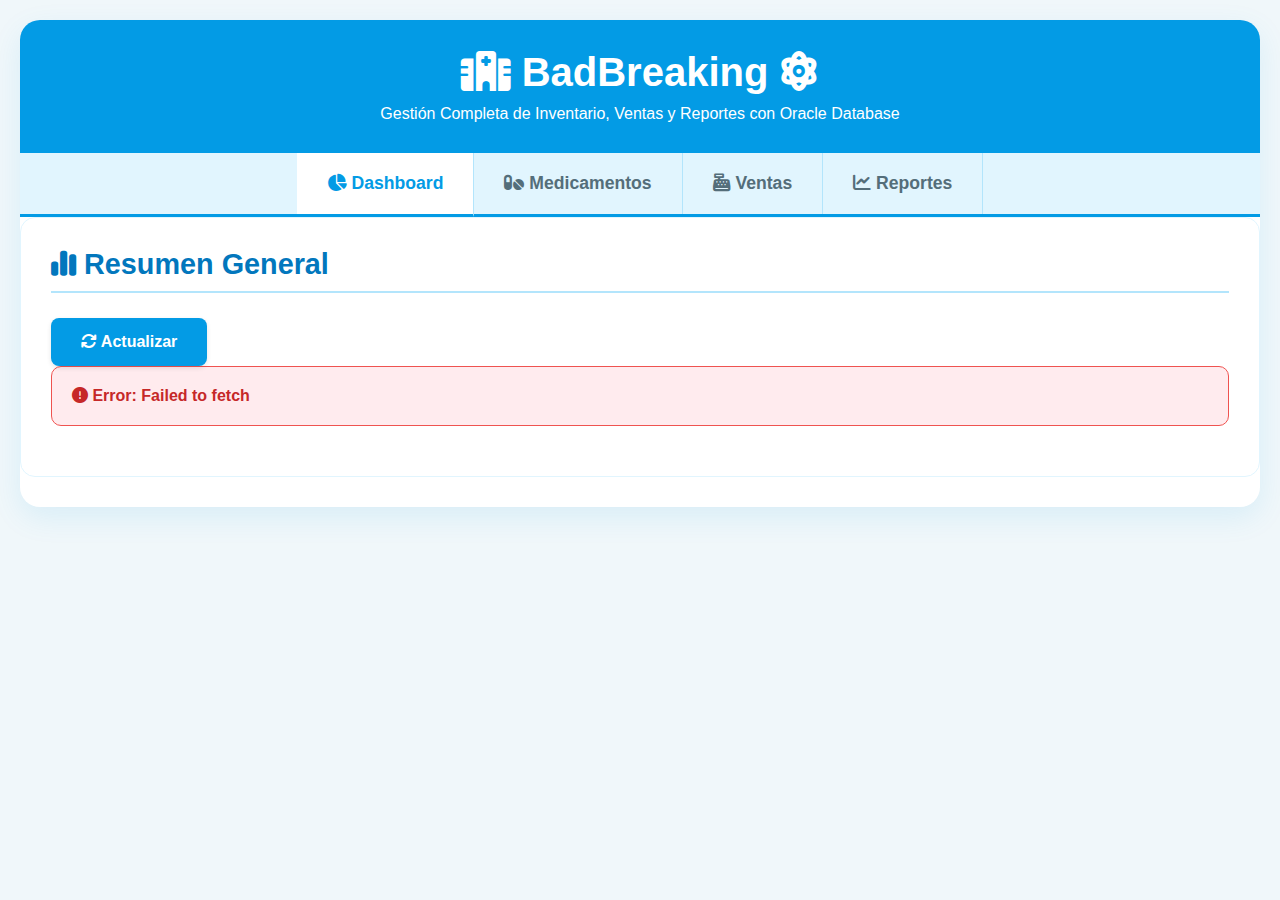
<file: src/dashboard.html>
<!DOCTYPE html>
<html lang="es">
  <head>
    <meta charset="UTF-8" />
    <meta name="viewport" content="width=device-width, initial-scale=1.0" />
    <title>Farmacia - Dashboard</title>
    <link
      rel="stylesheet"
      href="https://cdnjs.cloudflare.com/ajax/libs/font-awesome/6.4.0/css/all.min.css"
    />
    <link rel="stylesheet" href="styles.css" />
  </head>
  <body>
    <div class="container">
      <header>
        <h1>
          <i class="fa-solid fa-hospital"></i> BadBreaking
          <i class="fa-solid fa-atom"></i>
        </h1>
        <p>
          Gestión Completa de Inventario, Ventas y Reportes con Oracle Database
        </p>
      </header>
      <div class="tabs">
        <a href="dashboard.html" class="tab active"
          ><i class="fa-solid fa-chart-pie"></i> Dashboard</a
        >
        <a href="html/medicamentos.html" class="tab"
          ><i class="fa-solid fa-pills"></i> Medicamentos</a
        >
        <a href="html/ventas.html" class="tab"
          ><i class="fa-solid fa-cash-register"></i> Ventas</a
        >
        <a href="html/reportes.html" class="tab"
          ><i class="fa-solid fa-chart-line"></i> Reportes</a
        >
      </div>
      <div class="tab-content active">
        <div class="form-section">
          <h2><i class="fa-solid fa-chart-simple"></i> Resumen General</h2>
          <button class="btn" onclick="cargarResumen()">
            <i class="fa-solid fa-sync"></i> Actualizar
          </button>
          <div id="resumenResultado"></div>
        </div>
      </div>
    </div>
    <script type="module" src="js/dashboard.js"></script>
  </body>
</html>
</file>
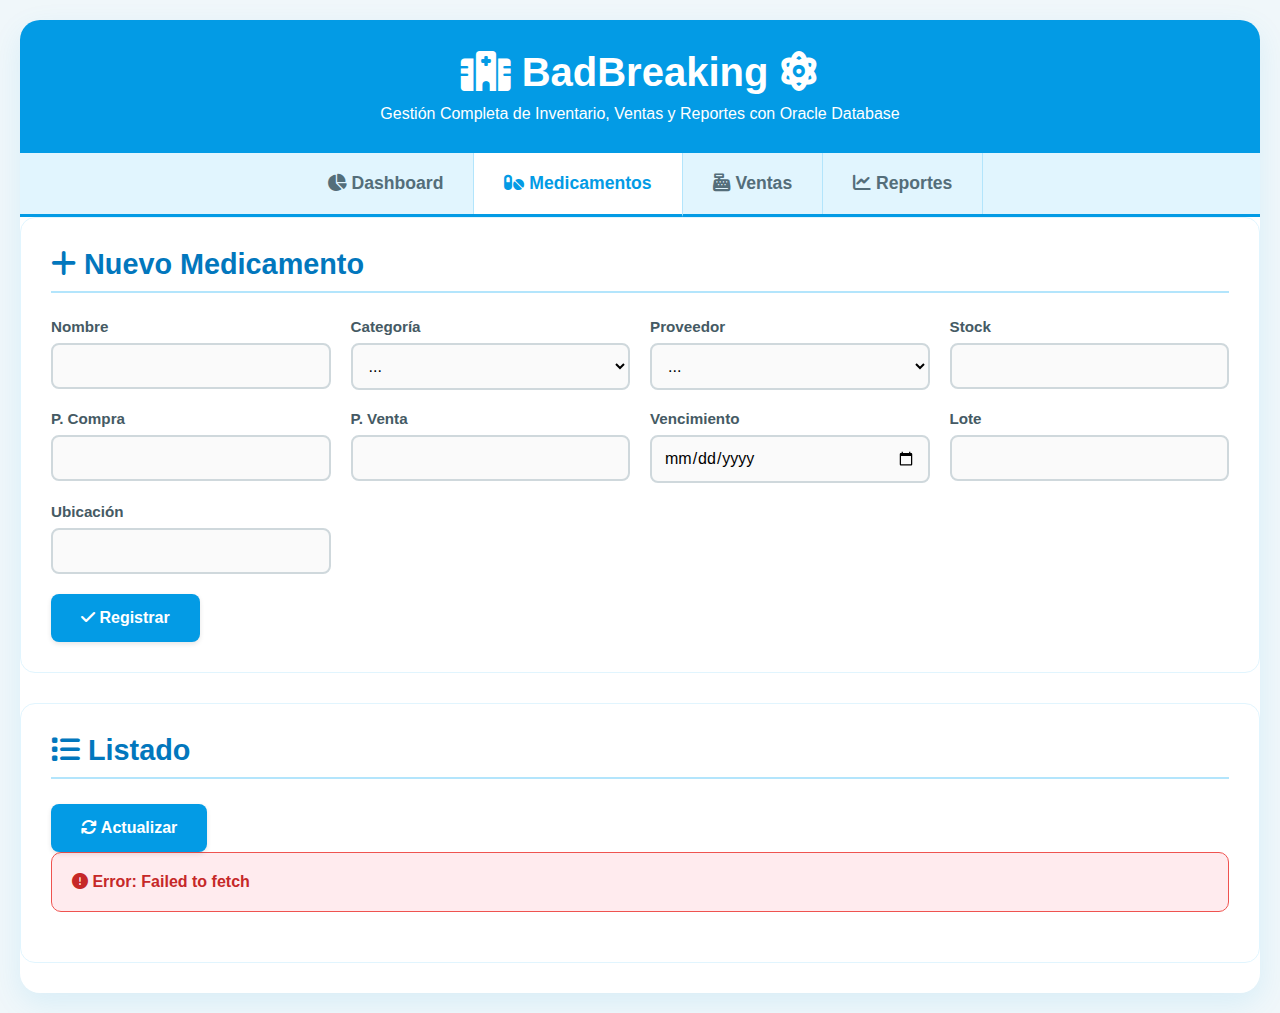
<file: src/medicamentos.html>
<!DOCTYPE html>
<html lang="es">
<head>
    <meta charset="UTF-8">
    <title>Farmacia - Medicamentos</title>
    <link rel="stylesheet" href="https://cdnjs.cloudflare.com/ajax/libs/font-awesome/6.4.0/css/all.min.css">
    <link rel="stylesheet" href="styles.css">
</head>
<body>
    <div class="container">
        <header>
            <h1><i class="fa-solid fa-hospital"></i> BadBreaking <i class="fa-solid fa-atom"></i></h1>
            <p>Gestión Completa de Inventario, Ventas y Reportes con Oracle Database</p>
        </header>
        <div class="tabs">
            <a href="dashboard.html" class="tab"><i class="fa-solid fa-chart-pie"></i> Dashboard</a>
            <a href="medicamentos.html" class="tab active"><i class="fa-solid fa-pills"></i> Medicamentos</a>
            <a href="ventas.html" class="tab"><i class="fa-solid fa-cash-register"></i> Ventas</a>
            <a href="reportes.html" class="tab"><i class="fa-solid fa-chart-line"></i> Reportes</a>
        </div>
        <div class="tab-content active">
            <div class="form-section">
                <h2><i class="fa-solid fa-plus"></i> Nuevo Medicamento</h2>
                <form onsubmit="registrarMedicamento(event)">
                    <div class="form-grid">
                        <div class="form-group"><label>Nombre</label><input type="text" name="p_nombre" required></div>
                        <div class="form-group"><label>Categoría</label><select name="p_id_categoria" id="selectCategoria" required><option value="">...</option></select></div>
                        <div class="form-group"><label>Proveedor</label><select name="p_id_proveedor" id="selectProveedor"><option value="">...</option></select></div>
                        <div class="form-group"><label>Stock</label><input type="number" name="p_stock" required></div>
                        <div class="form-group"><label>P. Compra</label><input type="number" name="p_precio_compra" step="0.01" required></div>
                        <div class="form-group"><label>P. Venta</label><input type="number" name="p_precio_venta" step="0.01" required></div>
                        <div class="form-group"><label>Vencimiento</label><input type="date" name="p_fecha_vencimiento" required></div>
                        <div class="form-group"><label>Lote</label><input type="text" name="p_lote" required></div>
                        <div class="form-group"><label>Ubicación</label><input type="text" name="p_ubicacion"></div>
                    </div>
                    <button type="submit" class="btn"><i class="fa-solid fa-check"></i> Registrar</button>
                </form>
                <div id="resultadoRegistro"></div>
            </div>
            <div class="form-section">
                <h2><i class="fa-solid fa-list"></i> Listado</h2>
                <button class="btn" onclick="cargarMedicamentos()"><i class="fa-solid fa-sync"></i> Actualizar</button>
                <div id="listadoMedicamentos"></div>
            </div>
        </div>
    </div>

    <div id="modalEditar" class="modal">
        <div class="modal-content">
            <div class="modal-header">
                <h2>Editar</h2>
                <span class="close" onclick="cerrarModal('modalEditar')">&times;</span>
            </div>
            <div id="contenidoModalEditar"></div>
        </div>
    </div>

    <!-- NUEVA MODAL PARA AGREGAR STOCK -->
    <div id="modalStock" class="modal">
    <div class="modal-content" style="max-width: 400px; text-align: center;">
        <div class="modal-header">
            <h2><i class="fa-solid fa-box-open"></i> Agregar Stock</h2>
            <span class="close" onclick="cerrarModal('modalStock')">&times;</span>
        </div>
        <div style="padding: 20px;">
            <p style="margin-bottom: 15px;">Ingrese la cantidad de unidades a añadir:</p>

            <input type="hidden" id="stockIdMedicamento">
            <input type="hidden" id="stockPrecioCompra"> <div class="form-group">
                <input type="number" id="txtCantidadStock" min="1" value="1"
                       oninput="calcularCostoStock()"
                       style="text-align: center; font-size: 1.5em; width: 50%; margin: 0 auto;">
            </div>

            <p id="lblCostoStock" style="margin-top: 15px; color: #0277bd; font-weight: bold; font-size: 1.1em;">
                Costo estimado: S/. 0.00
            </p>

            <div class="btn-group" style="justify-content: center; margin-top: 25px;">
                <button class="btn btn-success" onclick="guardarStock()"><i class="fa-solid fa-plus"></i> Añadir</button>
                <button class="btn btn-secondary" onclick="cerrarModal('modalStock')">Cancelar</button>
            </div>
        </div>
    </div>
</div>

    <script src="main.js"></script>
</body>
</html>
</file>
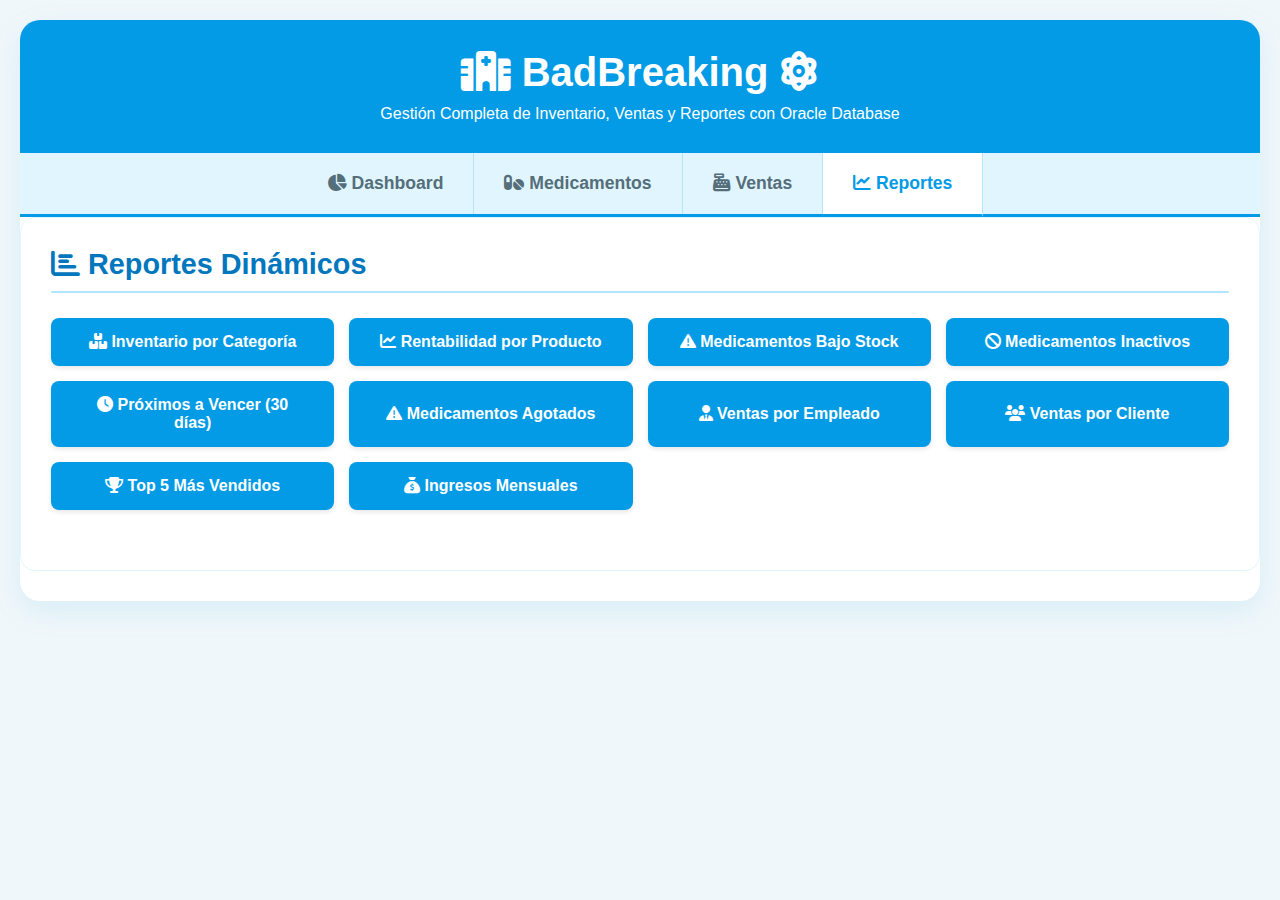
<file: src/reportes.html>
<!DOCTYPE html>
<html lang="es">
  <head>
    <meta charset="UTF-8" />
    <title>Farmacia - Reportes</title>
    <link
      rel="stylesheet"
      href="https://cdnjs.cloudflare.com/ajax/libs/font-awesome/6.4.0/css/all.min.css"
    />
    <link rel="stylesheet" href="styles.css" />
  </head>
  <body>
    <div class="container">
      <header>
        <h1>
          <i class="fa-solid fa-hospital"></i> BadBreaking
          <i class="fa-solid fa-atom"></i>
        </h1>
        <p>
          Gestión Completa de Inventario, Ventas y Reportes con Oracle Database
        </p>
      </header>
      <div class="tabs">
        <a href="dashboard.html" class="tab"
          ><i class="fa-solid fa-chart-pie"></i> Dashboard</a
        >
        <a href="medicamentos.html" class="tab"
          ><i class="fa-solid fa-pills"></i> Medicamentos</a
        >
        <a href="ventas.html" class="tab"
          ><i class="fa-solid fa-cash-register"></i> Ventas</a
        >
        <a href="reportes.html" class="tab active"
          ><i class="fa-solid fa-chart-line"></i> Reportes</a
        >
      </div>
      <div class="tab-content active">
        <div class="form-section">
          <h2><i class="fa-solid fa-chart-bar"></i> Reportes Dinámicos</h2>
          <div class="report-grid">
            <button
              class="btn"
              onclick="cargarReporte('medicamentos-por-categoria', 'Inventario por Categoría')"
            >
              <i class="fa-solid fa-boxes-stacked"></i> Inventario por Categoría
            </button>
            <button
              class="btn"
              onclick="cargarReporte('rentabilidad-productos', 'Análisis de Rentabilidad')"
            >
              <i class="fa-solid fa-chart-line"></i> Rentabilidad por Producto
            </button>
            <button
              class="btn"
              onclick="cargarReporte('auditoria-cambios', 'Medicamentos Bajo Stock (Detallado)')"
            >
              <i class="fa-solid fa-triangle-exclamation"></i> Medicamentos Bajo
              Stock
            </button>
            <button
              class="btn"
              onclick="cargarReporte('medicamentos-inactivos', 'Medicamentos Inactivos')"
            >
              <i class="fa-solid fa-ban"></i> Medicamentos Inactivos
            </button>
            <button
              class="btn"
              onclick="cargarReporte('proximos-vencer', 'Próximos a Vencer', '?dias=30')"
            >
              <i class="fa-solid fa-clock"></i> Próximos a Vencer (30 días)
            </button>
            <button
              class="btn"
              onclick="cargarReporte('sin-stock', 'Medicamentos Agotados')"
            >
              <i class="fa-solid fa-triangle-exclamation"></i> Medicamentos
              Agotados
            </button>
            <button
              class="btn"
              onclick="cargarReporte('ventas-por-empleado', 'Ventas por Empleado')"
            >
              <i class="fa-solid fa-user-tie"></i> Ventas por Empleado
            </button>
            <button
              class="btn"
              onclick="cargarReporte('ventas-por-cliente', 'Ventas por Cliente')"
            >
              <i class="fa-solid fa-users"></i> Ventas por Cliente
            </button>
            <button
              class="btn"
              onclick="cargarReporte('top-vendidos', 'Top 5 Más Vendidos')"
            >
              <i class="fa-solid fa-trophy"></i> Top 5 Más Vendidos
            </button>
            <button
              class="btn"
              onclick="cargarReporte('ingresos-mensuales', 'Ingresos Mensuales')"
            >
              <i class="fa-solid fa-sack-dollar"></i> Ingresos Mensuales
            </button>
          </div>
          <div id="resultadosReportes"></div>
        </div>
      </div>
    </div>
    <script src="main.js"></script>
  </body>
</html>
</file>
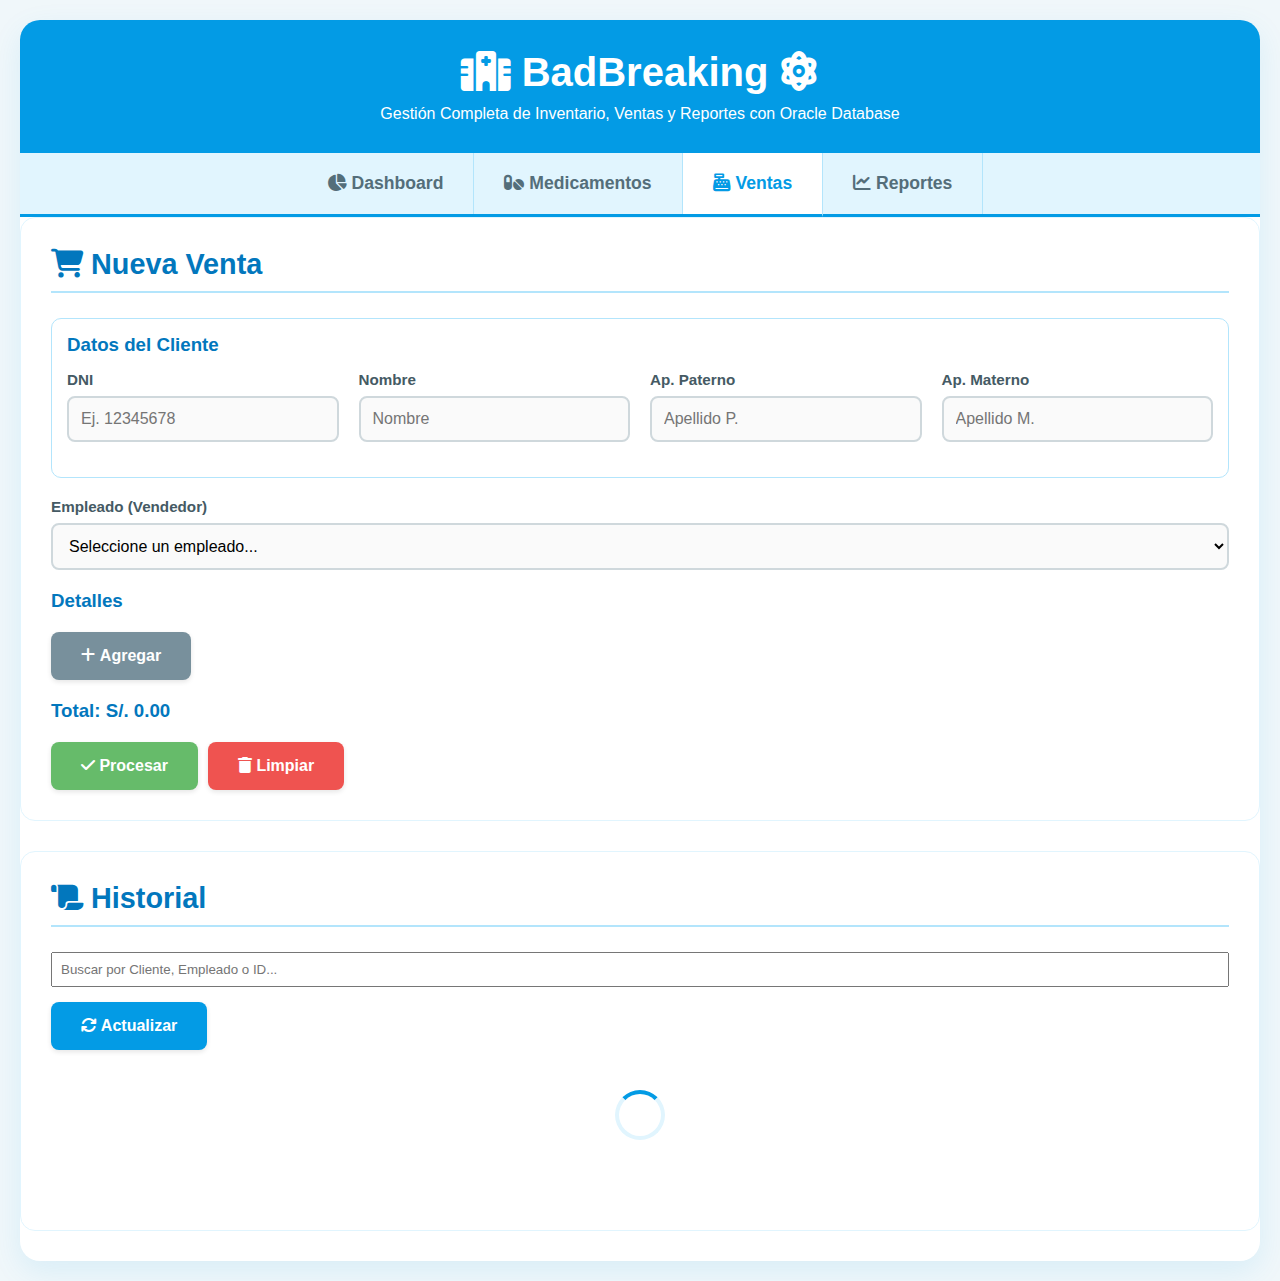
<file: src/ventas.html>
<!DOCTYPE html>
<html lang="es">
  <head>
    <meta charset="UTF-8" />
    <title>Farmacia - Ventas</title>
    <link
      rel="stylesheet"
      href="https://cdnjs.cloudflare.com/ajax/libs/font-awesome/6.4.0/css/all.min.css"
    />
    <link rel="stylesheet" href="styles.css" />
  </head>
  <body>
    <div class="container">
      <header>
        <h1>
          <i class="fa-solid fa-hospital"></i> BadBreaking
          <i class="fa-solid fa-atom"></i>
        </h1>
        <p>
          Gestión Completa de Inventario, Ventas y Reportes con Oracle Database
        </p>
      </header>
      <div class="tabs">
        <a href="dashboard.html" class="tab"
          ><i class="fa-solid fa-chart-pie"></i> Dashboard</a
        >
        <a href="medicamentos.html" class="tab"
          ><i class="fa-solid fa-pills"></i> Medicamentos</a
        >
        <a href="ventas.html" class="tab active"
          ><i class="fa-solid fa-cash-register"></i> Ventas</a
        >
        <a href="reportes.html" class="tab"
          ><i class="fa-solid fa-chart-line"></i> Reportes</a
        >
      </div>

      <div class="tab-content active">
        <div class="form-section">
          <h2><i class="fa-solid fa-cart-shopping"></i> Nueva Venta</h2>
          <form id="formVenta">
            <div
              class="form-section"
              style="
                margin-bottom: 20px;
                padding: 15px;
                border: 1px solid #b3e5fc;
                border-radius: 10px;
              "
            >
              <h3 style="color: #0277bd; margin-bottom: 15px">
                Datos del Cliente
              </h3>
              <div class="form-grid">
                <div class="form-group">
                  <label>DNI</label>
                  <input
                    type="text"
                    id="txtDniCliente"
                    required
                    maxlength="8"
                    placeholder="Ej. 12345678"
                    oninput="this.value = this.value.replace(/[^0-9]/g, '')"
                  />
                </div>
                <div class="form-group">
                  <label>Nombre</label>
                  <input
                    type="text"
                    id="txtNombreCliente"
                    required
                    placeholder="Nombre"
                  />
                </div>
                <div class="form-group">
                  <label>Ap. Paterno</label>
                  <input
                    type="text"
                    id="txtApePaterno"
                    required
                    placeholder="Apellido P."
                  />
                </div>
                <div class="form-group">
                  <label>Ap. Materno</label>
                  <input
                    type="text"
                    id="txtApeMaterno"
                    placeholder="Apellido M."
                  />
                </div>
              </div>
            </div>

            <div class="form-grid">
              <div class="form-group">
                <label>Empleado (Vendedor)</label>
                <select id="selectEmpleado" required>
                  <option value="">Seleccione un empleado...</option>
                </select>
              </div>
            </div>

            <h3 style="color: #0277bd; margin: 20px 0">Detalles</h3>

            <div id="detallesVenta"></div>
            <button
              type="button"
              class="btn btn-secondary"
              onclick="agregarDetalle()"
            >
              <i class="fa-solid fa-plus"></i> Agregar
            </button>

            <h3 style="margin-top: 20px; color: #0277bd">
              Total: S/. <span id="totalVenta">0.00</span>
            </h3>

            <div class="btn-group" style="margin-top: 20px">
              <button
                type="button"
                class="btn btn-success"
                onclick="procesarVenta()"
              >
                <i class="fa-solid fa-check"></i> Procesar
              </button>
              <button
                type="button"
                class="btn btn-danger"
                onclick="limpiarFormularioVenta()"
              >
                <i class="fa-solid fa-trash"></i> Limpiar
              </button>
            </div>
          </form>
          <div id="resultadoVenta"></div>
        </div>

        <div class="form-section">
          <h2><i class="fa-solid fa-scroll"></i> Historial</h2>
          <div class="filter-bar" style="margin-bottom: 15px">
            <input
              type="text"
              id="txtBuscarVenta"
              placeholder="Buscar por Cliente, Empleado o ID..."
              onkeyup="filtrarVentas()"
              style="width: 100%; padding: 8px"
            />
          </div>
          <button class="btn" onclick="cargarVentas()">
            <i class="fa-solid fa-sync"></i> Actualizar
          </button>
          <div id="historialVentas"></div>
        </div>
      </div>
    </div>
    <div id="modalEditar" class="modal">
      <div class="modal-content">
        <div class="modal-header">
          <h2>Detalle Venta</h2>
          <span class="close" onclick="cerrarModal('modalEditar')"
            >&times;</span
          >
        </div>
        <div id="contenidoModalEditar"></div>
      </div>
    </div>
    <script src="main.js"></script>
  </body>
</html>
</file>
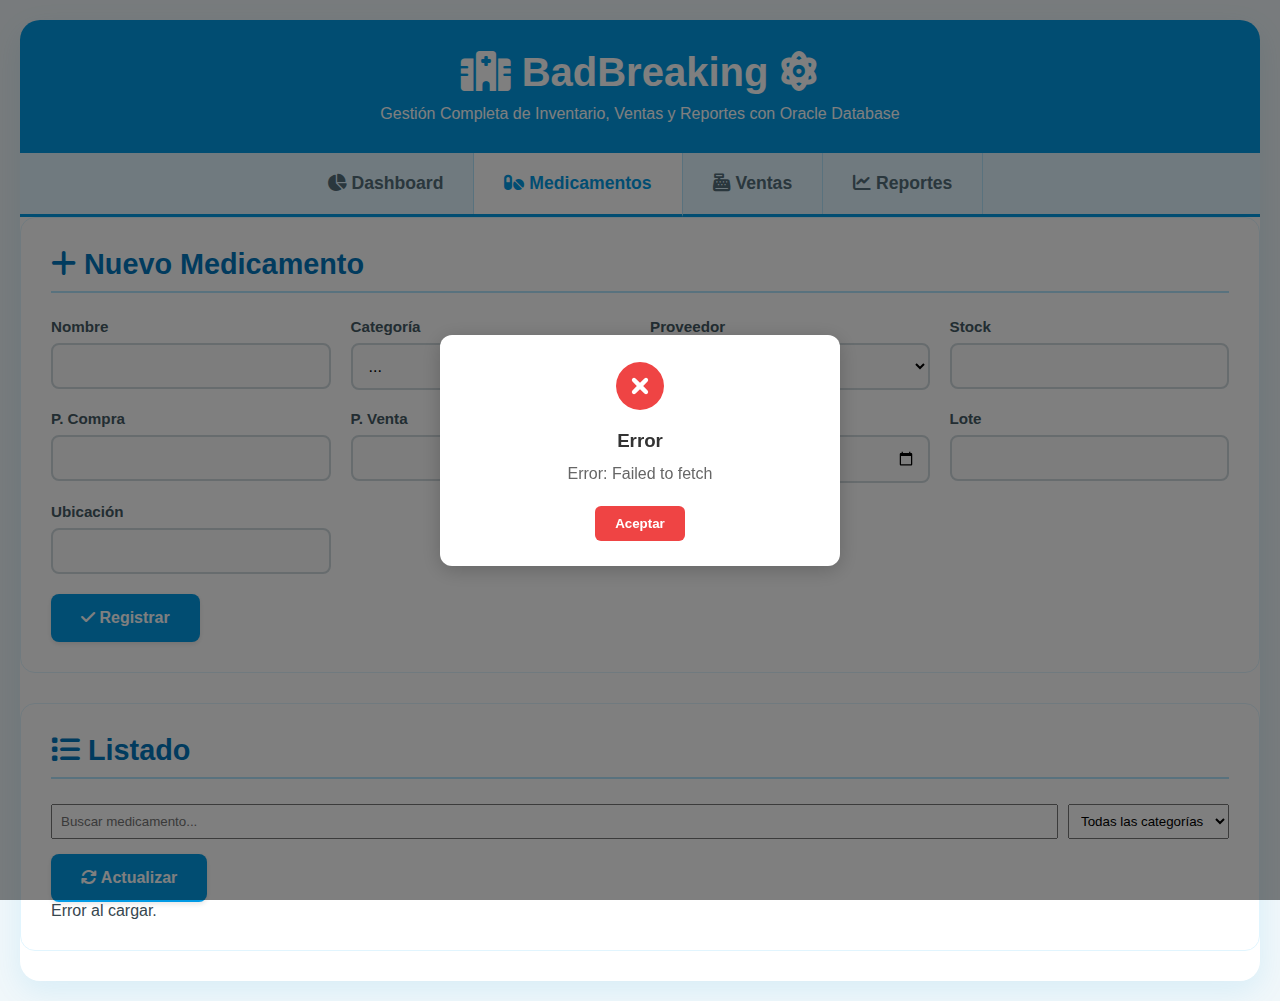
<file: src/html/medicamentos.html>
<!DOCTYPE html>
<html lang="es">
  <head>
    <meta charset="UTF-8" />
    <title>Farmacia - Medicamentos</title>
    <link
      rel="stylesheet"
      href="https://cdnjs.cloudflare.com/ajax/libs/font-awesome/6.4.0/css/all.min.css"
    />
    <link rel="stylesheet" href="../styles.css" />
  </head>
  <body>
    <div class="container">
      <header>
        <h1>
          <i class="fa-solid fa-hospital"></i> BadBreaking
          <i class="fa-solid fa-atom"></i>
        </h1>
        <p>
          Gestión Completa de Inventario, Ventas y Reportes con Oracle Database
        </p>
      </header>
      <div class="tabs">
        <a href="../dashboard.html" class="tab"
          ><i class="fa-solid fa-chart-pie"></i> Dashboard</a
        >
        <a href="medicamentos.html" class="tab active"
          ><i class="fa-solid fa-pills"></i> Medicamentos</a
        >
        <a href="ventas.html" class="tab"
          ><i class="fa-solid fa-cash-register"></i> Ventas</a
        >
        <a href="reportes.html" class="tab"
          ><i class="fa-solid fa-chart-line"></i> Reportes</a
        >
      </div>
      <div class="tab-content active">
        <div class="form-section">
          <h2><i class="fa-solid fa-plus"></i> Nuevo Medicamento</h2>
          <form onsubmit="registrarMedicamento(event)">
            <div class="form-grid">
              <div class="form-group">
                <label>Nombre</label
                ><input type="text" name="p_nombre" required />
              </div>
              <div class="form-group">
                <label>Categoría</label
                ><select name="p_id_categoria" id="selectCategoria" required>
                  <option value="">...</option>
                </select>
              </div>
              <div class="form-group">
                <label>Proveedor</label
                ><select name="p_id_proveedor" id="selectProveedor">
                  <option value="">...</option>
                </select>
              </div>
              <div class="form-group">
                <label>Stock</label
                ><input type="number" name="p_stock" required />
              </div>
              <div class="form-group">
                <label>P. Compra</label
                ><input
                  type="number"
                  name="p_precio_compra"
                  step="0.01"
                  required
                />
              </div>
              <div class="form-group">
                <label>P. Venta</label
                ><input
                  type="number"
                  name="p_precio_venta"
                  step="0.01"
                  required
                />
              </div>
              <div class="form-group">
                <label>Vencimiento</label
                ><input type="date" name="p_fecha_vencimiento" required />
              </div>
              <div class="form-group">
                <label>Lote</label><input type="text" name="p_lote" required />
              </div>
              <div class="form-group">
                <label>Ubicación</label><input type="text" name="p_ubicacion" />
              </div>
            </div>
            <button type="submit" class="btn">
              <i class="fa-solid fa-check"></i> Registrar
            </button>
          </form>
          <div id="resultadoRegistro"></div>
        </div>
        <div class="form-section">
          <h2><i class="fa-solid fa-list"></i> Listado</h2>
          <div
            class="filter-bar"
            style="display: flex; gap: 10px; margin-bottom: 15px"
          >
            <input
              type="text"
              id="txtBuscarMedicamento"
              placeholder="Buscar medicamento..."
              onkeyup="filtrarMedicamentos()"
              style="flex: 1; padding: 8px"
            />
            <select
              id="filtroCategoria"
              onchange="filtrarMedicamentos()"
              style="padding: 8px"
            >
              <option value="">Todas las categorías</option>
            </select>
          </div>
          <button class="btn" onclick="cargarMedicamentos()">
            <i class="fa-solid fa-sync"></i> Actualizar
          </button>
          <div id="listadoMedicamentos"></div>
        </div>
      </div>
    </div>

    <div id="modalEditar" class="modal">
      <div class="modal-content">
        <div class="modal-header">
          <h2>Editar</h2>
          <span class="close" onclick="cerrarModal('modalEditar')"
            >&times;</span
          >
        </div>
        <div id="contenidoModalEditar"></div>
      </div>
    </div>

    <!-- NUEVA MODAL PARA AGREGAR STOCK -->
    <div id="modalStock" class="modal">
      <div class="modal-content" style="max-width: 400px; text-align: center">
        <div class="modal-header">
          <h2><i class="fa-solid fa-box-open"></i> Agregar Stock</h2>
          <span class="close" onclick="cerrarModal('modalStock')">&times;</span>
        </div>
        <div style="padding: 20px">
          <p style="margin-bottom: 15px">
            Ingrese la cantidad de unidades a añadir:
          </p>

          <input type="hidden" id="stockIdMedicamento" />
          <input type="hidden" id="stockPrecioCompra" />
          <div class="form-group">
            <input
              type="number"
              id="txtCantidadStock"
              min="1"
              value="1"
              oninput="calcularCostoStock()"
              style="
                text-align: center;
                font-size: 1.5em;
                width: 50%;
                margin: 0 auto;
              "
            />
          </div>

          <p
            id="lblCostoStock"
            style="
              margin-top: 15px;
              color: #0277bd;
              font-weight: bold;
              font-size: 1.1em;
            "
          >
            Costo estimado: S/. 0.00
          </p>

          <div
            class="btn-group"
            style="justify-content: center; margin-top: 25px"
          >
            <button class="btn btn-success" onclick="guardarStock()">
              <i class="fa-solid fa-plus"></i> Añadir
            </button>
            <button
              class="btn btn-secondary"
              onclick="cerrarModal('modalStock')"
            >
              Cancelar
            </button>
          </div>
        </div>
      </div>
    </div>

    <script type="module" src="../js/medicamentos.js"></script>
  </body>
</html>
</file>
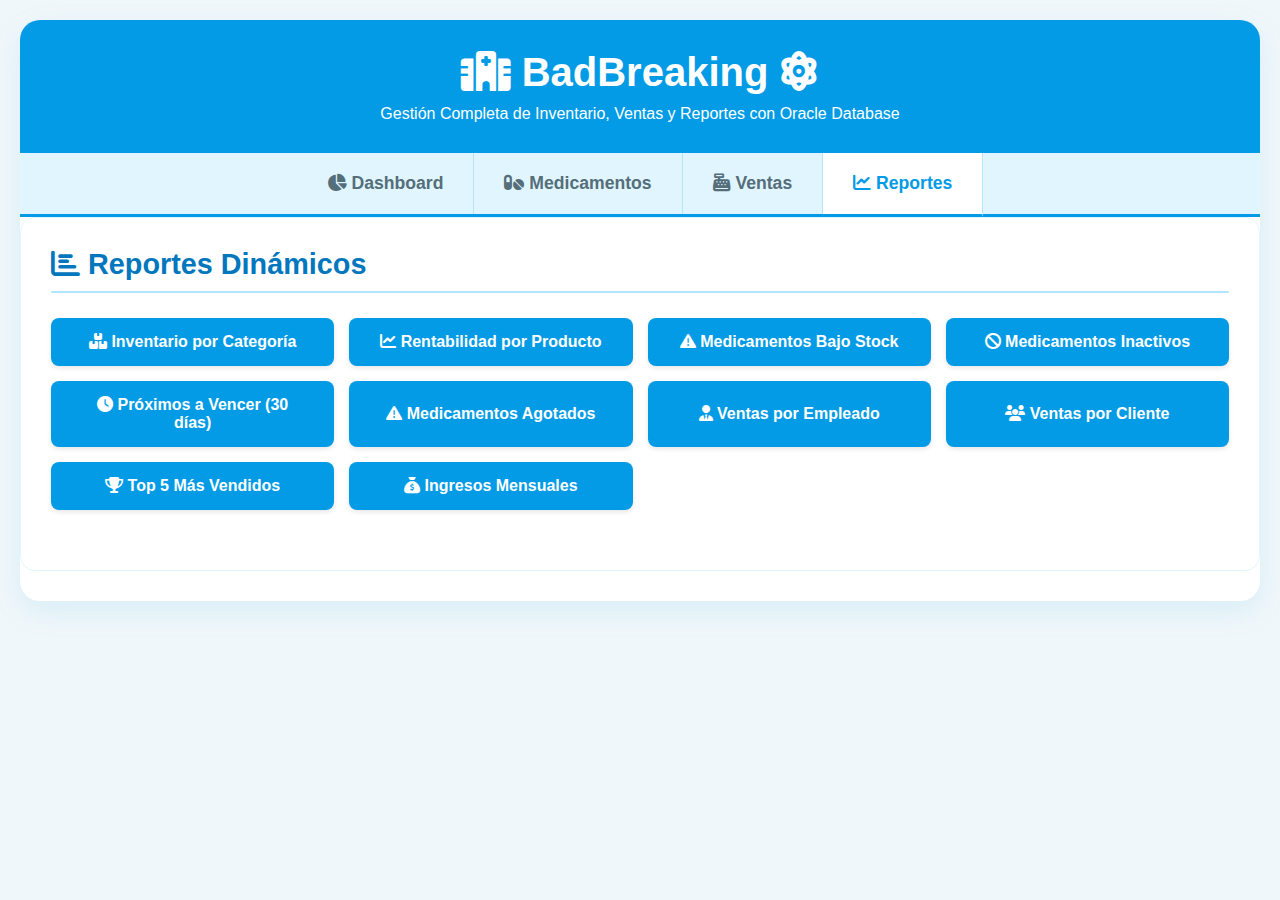
<file: src/html/reportes.html>
<!DOCTYPE html>
<html lang="es">
  <head>
    <meta charset="UTF-8" />
    <title>Farmacia - Reportes</title>
    <link
      rel="stylesheet"
      href="https://cdnjs.cloudflare.com/ajax/libs/font-awesome/6.4.0/css/all.min.css"
    />
    <link rel="stylesheet" href="../styles.css" />
  </head>
  <body>
    <div class="container">
      <header>
        <h1>
          <i class="fa-solid fa-hospital"></i> BadBreaking
          <i class="fa-solid fa-atom"></i>
        </h1>
        <p>
          Gestión Completa de Inventario, Ventas y Reportes con Oracle Database
        </p>
      </header>
      <div class="tabs">
        <a href="../dashboard.html" class="tab"
          ><i class="fa-solid fa-chart-pie"></i> Dashboard</a
        >
        <a href="medicamentos.html" class="tab"
          ><i class="fa-solid fa-pills"></i> Medicamentos</a
        >
        <a href="ventas.html" class="tab"
          ><i class="fa-solid fa-cash-register"></i> Ventas</a
        >
        <a href="reportes.html" class="tab active"
          ><i class="fa-solid fa-chart-line"></i> Reportes</a
        >
      </div>
      <div class="tab-content active">
        <div class="form-section">
          <h2><i class="fa-solid fa-chart-bar"></i> Reportes Dinámicos</h2>
          <div class="report-grid">
            <button
              class="btn"
              onclick="cargarReporte('medicamentos-por-categoria', 'Inventario por Categoría')"
            >
              <i class="fa-solid fa-boxes-stacked"></i> Inventario por Categoría
            </button>
            <button
              class="btn"
              onclick="cargarReporte('rentabilidad-productos', 'Análisis de Rentabilidad')"
            >
              <i class="fa-solid fa-chart-line"></i> Rentabilidad por Producto
            </button>
            <button
              class="btn"
              onclick="cargarReporte('auditoria-cambios', 'Medicamentos Bajo Stock (Detallado)')"
            >
              <i class="fa-solid fa-triangle-exclamation"></i> Medicamentos Bajo
              Stock
            </button>
            <button
              class="btn"
              onclick="cargarReporte('medicamentos-inactivos', 'Medicamentos Inactivos')"
            >
              <i class="fa-solid fa-ban"></i> Medicamentos Inactivos
            </button>
            <button
              class="btn"
              onclick="cargarReporte('proximos-vencer', 'Próximos a Vencer', '?dias=30')"
            >
              <i class="fa-solid fa-clock"></i> Próximos a Vencer (30 días)
            </button>
            <button
              class="btn"
              onclick="cargarReporte('sin-stock', 'Medicamentos Agotados')"
            >
              <i class="fa-solid fa-triangle-exclamation"></i> Medicamentos
              Agotados
            </button>
            <button
              class="btn"
              onclick="cargarReporte('ventas-por-empleado', 'Ventas por Empleado')"
            >
              <i class="fa-solid fa-user-tie"></i> Ventas por Empleado
            </button>
            <button
              class="btn"
              onclick="cargarReporte('ventas-por-cliente', 'Ventas por Cliente')"
            >
              <i class="fa-solid fa-users"></i> Ventas por Cliente
            </button>
            <button
              class="btn"
              onclick="cargarReporte('top-vendidos', 'Top 5 Más Vendidos')"
            >
              <i class="fa-solid fa-trophy"></i> Top 5 Más Vendidos
            </button>
            <button
              class="btn"
              onclick="cargarReporte('ingresos-mensuales', 'Ingresos Mensuales')"
            >
              <i class="fa-solid fa-sack-dollar"></i> Ingresos Mensuales
            </button>
          </div>
          <div id="resultadosReportes"></div>
        </div>
      </div>
    </div>
    <script type="module" src="../js/reportes.js"></script>
  </body>
</html>
</file>
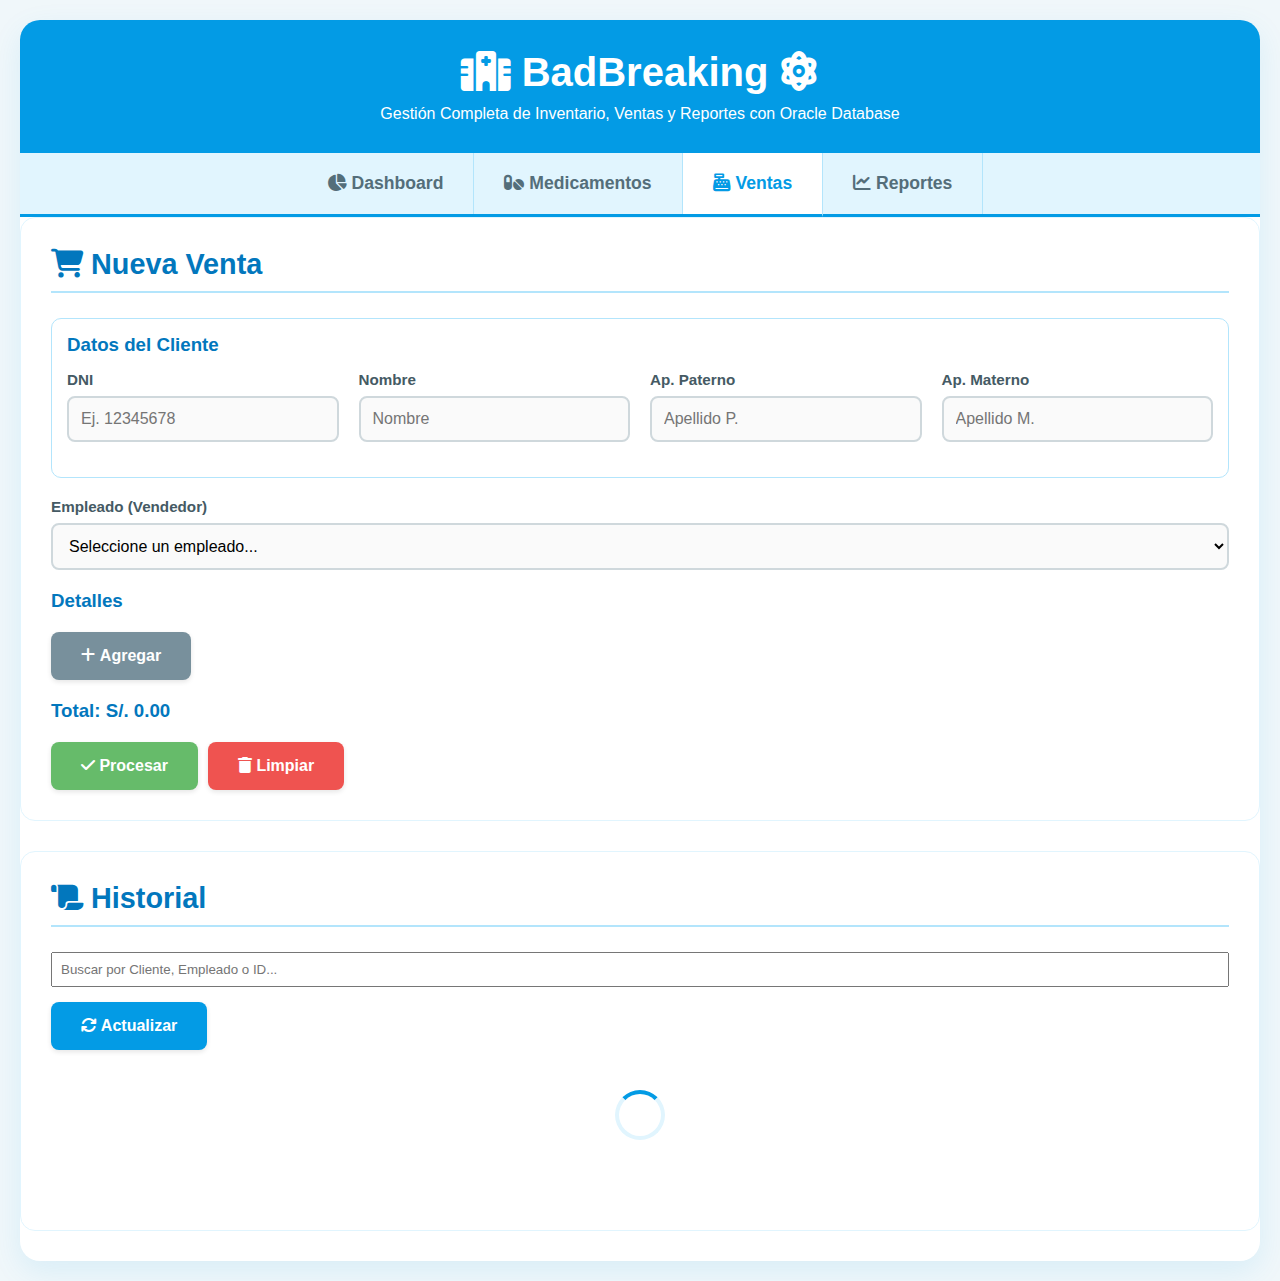
<file: src/html/ventas.html>
<!DOCTYPE html>
<html lang="es">
  <head>
    <meta charset="UTF-8" />
    <title>Farmacia - Ventas</title>
    <link
      rel="stylesheet"
      href="https://cdnjs.cloudflare.com/ajax/libs/font-awesome/6.4.0/css/all.min.css"
    />
    <link rel="stylesheet" href="../styles.css" />
  </head>
  <body>
    <div class="container">
      <header>
        <h1>
          <i class="fa-solid fa-hospital"></i> BadBreaking
          <i class="fa-solid fa-atom"></i>
        </h1>
        <p>
          Gestión Completa de Inventario, Ventas y Reportes con Oracle Database
        </p>
      </header>
      <div class="tabs">
        <a href="../dashboard.html" class="tab"
          ><i class="fa-solid fa-chart-pie"></i> Dashboard</a
        >
        <a href="medicamentos.html" class="tab"
          ><i class="fa-solid fa-pills"></i> Medicamentos</a
        >
        <a href="ventas.html" class="tab active"
          ><i class="fa-solid fa-cash-register"></i> Ventas</a
        >
        <a href="reportes.html" class="tab"
          ><i class="fa-solid fa-chart-line"></i> Reportes</a
        >
      </div>

      <div class="tab-content active">
        <div class="form-section">
          <h2><i class="fa-solid fa-cart-shopping"></i> Nueva Venta</h2>
          <form id="formVenta">
            <div
              class="form-section"
              style="
                margin-bottom: 20px;
                padding: 15px;
                border: 1px solid #b3e5fc;
                border-radius: 10px;
              "
            >
              <h3 style="color: #0277bd; margin-bottom: 15px">
                Datos del Cliente
              </h3>
              <div class="form-grid">
                <div class="form-group">
                  <label>DNI</label>
                  <input
                    type="text"
                    id="txtDniCliente"
                    required
                    maxlength="8"
                    placeholder="Ej. 12345678"
                    oninput="this.value = this.value.replace(/[^0-9]/g, '')"
                  />
                </div>
                <div class="form-group">
                  <label>Nombre</label>
                  <input
                    type="text"
                    id="txtNombreCliente"
                    required
                    placeholder="Nombre"
                  />
                </div>
                <div class="form-group">
                  <label>Ap. Paterno</label>
                  <input
                    type="text"
                    id="txtApePaterno"
                    required
                    placeholder="Apellido P."
                  />
                </div>
                <div class="form-group">
                  <label>Ap. Materno</label>
                  <input
                    type="text"
                    id="txtApeMaterno"
                    placeholder="Apellido M."
                  />
                </div>
              </div>
            </div>

            <div class="form-grid">
              <div class="form-group">
                <label>Empleado (Vendedor)</label>
                <select id="selectEmpleado" required>
                  <option value="">Seleccione un empleado...</option>
                </select>
              </div>
            </div>

            <h3 style="color: #0277bd; margin: 20px 0">Detalles</h3>

            <div id="detallesVenta"></div>
            <button
              type="button"
              class="btn btn-secondary"
              onclick="agregarDetalle()"
            >
              <i class="fa-solid fa-plus"></i> Agregar
            </button>

            <h3 style="margin-top: 20px; color: #0277bd">
              Total: S/. <span id="totalVenta">0.00</span>
            </h3>

            <div class="btn-group" style="margin-top: 20px">
              <button
                type="button"
                class="btn btn-success"
                onclick="procesarVenta()"
              >
                <i class="fa-solid fa-check"></i> Procesar
              </button>
              <button
                type="button"
                class="btn btn-danger"
                onclick="limpiarFormularioVenta()"
              >
                <i class="fa-solid fa-trash"></i> Limpiar
              </button>
            </div>
          </form>
          <div id="resultadoVenta"></div>
        </div>

        <div class="form-section">
          <h2><i class="fa-solid fa-scroll"></i> Historial</h2>
          <div class="filter-bar" style="margin-bottom: 15px">
            <input
              type="text"
              id="txtBuscarVenta"
              placeholder="Buscar por Cliente, Empleado o ID..."
              onkeyup="filtrarVentas()"
              style="width: 100%; padding: 8px"
            />
          </div>
          <button class="btn" onclick="cargarVentas()">
            <i class="fa-solid fa-sync"></i> Actualizar
          </button>
          <div id="historialVentas"></div>
        </div>
      </div>
    </div>
    <div id="modalEditar" class="modal">
      <div class="modal-content">
        <div class="modal-header">
          <h2>Detalle Venta</h2>
          <span class="close" onclick="cerrarModal('modalEditar')"
            >&times;</span
          >
        </div>
        <div id="contenidoModalEditar"></div>
      </div>
    </div>
    <script type="module" src="../js/ventas.js"></script>
  </body>
</html>
</file>
<file: src/styles.css>
* { margin: 0; padding: 0; box-sizing: border-box; }

/* Fondo general: Celeste grisáceo muy suave */
body {
    font-family: 'Segoe UI', Tahoma, Geneva, Verdana, sans-serif;
    background-color: #f0f7fa;
    color: #37474f;
    min-height: 100vh;
    padding: 20px;
}

.container {
    max-width: 1600px;
    margin: 0 auto;
    background: white;
    border-radius: 20px;
    box-shadow: 0 10px 30px rgba(3, 155, 229, 0.1); /* Sombra celeste suave */
    overflow: hidden;
}

/* HEADER: Color sólido Celeste Intenso (Light Blue 600) */
header {
    background-color: #039be5;
    color: white;
    padding: 30px;
    text-align: center;
}
header h1 { font-size: 2.5em; margin-bottom: 10px; }

/* NAVEGACIÓN */
.tabs {
    display: flex;
    flex-wrap: wrap;
    justify-content: center;
    background: #e1f5fe; /* Celeste muy claro */
    border-bottom: 3px solid #039be5;
}
.tab {
    padding: 20px 30px;
    cursor: pointer;
    background: #e1f5fe;
    border: none;
    font-size: 1.1em;
    font-weight: 600;
    color: #546e7a;
    transition: all 0.2s; /* Transición más rápida para efecto flat */
    border-right: 1px solid #b3e5fc;
    white-space: nowrap;
    text-decoration: none;
    display: block;
}
.tab:hover { background: #b3e5fc; color: #0277bd; }
.tab.active {
    background: white;
    color: #039be5;
    border-bottom: 3px solid #039be5;
    margin-bottom: -3px;
}

/* COMPONENTES */
.form-section {
    background: white;
    padding: 30px;
    border-radius: 15px;
    margin-bottom: 30px;
    border: 1px solid #e1f5fe;
}
.form-section h2 {
    color: #0277bd; /* Azul un poco más oscuro para títulos */
    margin-bottom: 25px;
    font-size: 1.8em;
    border-bottom: 2px solid #b3e5fc;
    padding-bottom: 10px;
}

.form-grid { display: grid; grid-template-columns: repeat(auto-fit, minmax(250px, 1fr)); gap: 20px; margin-bottom: 20px; }
.form-group { display: flex; flex-direction: column; }
.form-group label { font-weight: 600; margin-bottom: 8px; color: #455a64; font-size: 0.95em; }
.form-group input, .form-group select, .form-group textarea {
    padding: 12px;
    border: 2px solid #cfd8dc;
    border-radius: 8px;
    font-size: 1em;
    transition: border-color 0.3s;
    font-family: inherit;
    background: #fafafa;
}
.form-group input:focus, .form-group select:focus, .form-group textarea:focus {
    outline: none;
    border-color: #29b6f6;
    background: white;
}

/* BOTONES: Colores planos (Flat) */
.btn {
    background-color: #039be5; /* Celeste principal */
    color: white;
    border: none;
    padding: 15px 30px;
    font-size: 1em;
    border-radius: 8px; /* Bordes un poco menos redondeados para look moderno */
    cursor: pointer;
    transition: background-color 0.2s;
    font-weight: 600;
    box-shadow: 0 2px 5px rgba(0,0,0,0.1);
}
.btn:hover { background-color: #0288d1; transform: translateY(-1px); }

.btn-secondary { background-color: #78909c; } /* Blue Grey */
.btn-secondary:hover { background-color: #607d8b; }

.btn-danger { background-color: #ef5350; } /* Rojo suave */
.btn-danger:hover { background-color: #e53935; }

.btn-success { background-color: #66bb6a; } /* Verde suave */
.btn-success:hover { background-color: #43a047; }

.btn-warning { background-color: #ffa726; color: #37474f; } /* Naranja suave */
.btn-warning:hover { background-color: #fb8c00; }

.btn-group { display: flex; gap: 10px; flex-wrap: wrap; }

/* TABLAS */
.table-container { overflow-x: auto; background: white; border-radius: 10px; border: 1px solid #e1f5fe; margin-top: 25px; }
table { width: 100%; border-collapse: collapse; }
th {
    background-color: #039be5; /* Sólido */
    color: white;
    padding: 15px;
    text-align: left;
    font-weight: 600;
    text-transform: uppercase;
    font-size: 0.85em;
    letter-spacing: 0.5px;
    position: sticky;
    top: 0;
    z-index: 10;
}
td { padding: 12px 15px; border-bottom: 1px solid #eceff1; color: #455a64; }
tr:hover { background-color: #e1f5fe; }

/* ALERTAS */
.alert { padding: 20px; border-radius: 10px; margin-bottom: 20px; font-weight: 600; animation: slideDown 0.3s; }
.alert-success { background: #e8f5e9; border: 1px solid #66bb6a; color: #2e7d32; }
.alert-error { background: #ffebee; border: 1px solid #ef5350; color: #c62828; }
.alert-info { background: #e1f5fe; border: 1px solid #29b6f6; color: #0277bd; }

/* DASHBOARD CARDS */
.stats-grid {
    display: grid;
    grid-template-columns: repeat(auto-fit, minmax(200px, 1fr));
    gap: 20px;
    margin-bottom: 30px;
    margin-top: 25px;
}
.stat-card {
    background-color: #039be5; /* Sólido */
    color: white;
    padding: 25px;
    border-radius: 15px;
    text-align: center;
    box-shadow: 0 4px 10px rgba(3, 155, 229, 0.2);
}
.stat-card h3 { font-size: 2.5em; margin-bottom: 10px; }

/* LOADING */
.loading { text-align: center; padding: 40px; color: #0277bd; }
.spinner { border: 4px solid #e1f5fe; border-top: 4px solid #039be5; border-radius: 50%; width: 50px; height: 50px; animation: spin 1s linear infinite; margin: 0 auto 20px; }
@keyframes spin { 0% { transform: rotate(0deg); } 100% { transform: rotate(360deg); } }
@keyframes slideDown { from { opacity: 0; transform: translateY(-10px); } to { opacity: 1; transform: translateY(0); } }

.report-grid { display: grid; grid-template-columns: repeat(auto-fill, minmax(250px, 1fr)); gap: 15px; margin-bottom: 30px; }

/* MODALES */
.modal { display: none; position: fixed; z-index: 1000; left: 0; top: 0; width: 100%; height: 100%; background: rgba(38, 50, 56, 0.5); animation: fadeIn 0.3s; }
.modal-content { background: white; margin: 5% auto; padding: 30px; border-radius: 15px; max-width: 600px; max-height: 80vh; overflow-y: auto; box-shadow: 0 20px 60px rgba(0,0,0,0.1); }
.modal-header { display: flex; justify-content: space-between; align-items: center; margin-bottom: 20px; padding-bottom: 15px; border-bottom: 2px solid #b3e5fc; }
.close { font-size: 2em; cursor: pointer; color: #b0bec5; transition: color 0.3s; }
.close:hover { color: #ef5350; }

/* BADGES */
.badge { padding: 5px 12px; border-radius: 20px; font-size: 0.85em; font-weight: 600; display: inline-block; }
.badge-success { background-color: #66bb6a; color: white; }
.badge-danger { background-color: #ef5350; color: white; }
.badge-warning { background-color: #ffa726; color: white; }
.badge-secondary { background-color: #90a4ae; color: white; }

/* VENTA DETALLE */
.detalle-item { background: #f1f8e9; padding: 15px; border-radius: 8px; margin-bottom: 10px; border: 1px solid #c5e1a5; }
.detalle-header { display: flex; justify-content: space-between; align-items: center; margin-bottom: 10px; color: #558b2f; }

@media (max-width: 768px) { .tabs { flex-direction: column; } .form-grid { grid-template-columns: 1fr; } .btn-group { flex-direction: column; } .btn { width: 100%; } }
</file>
